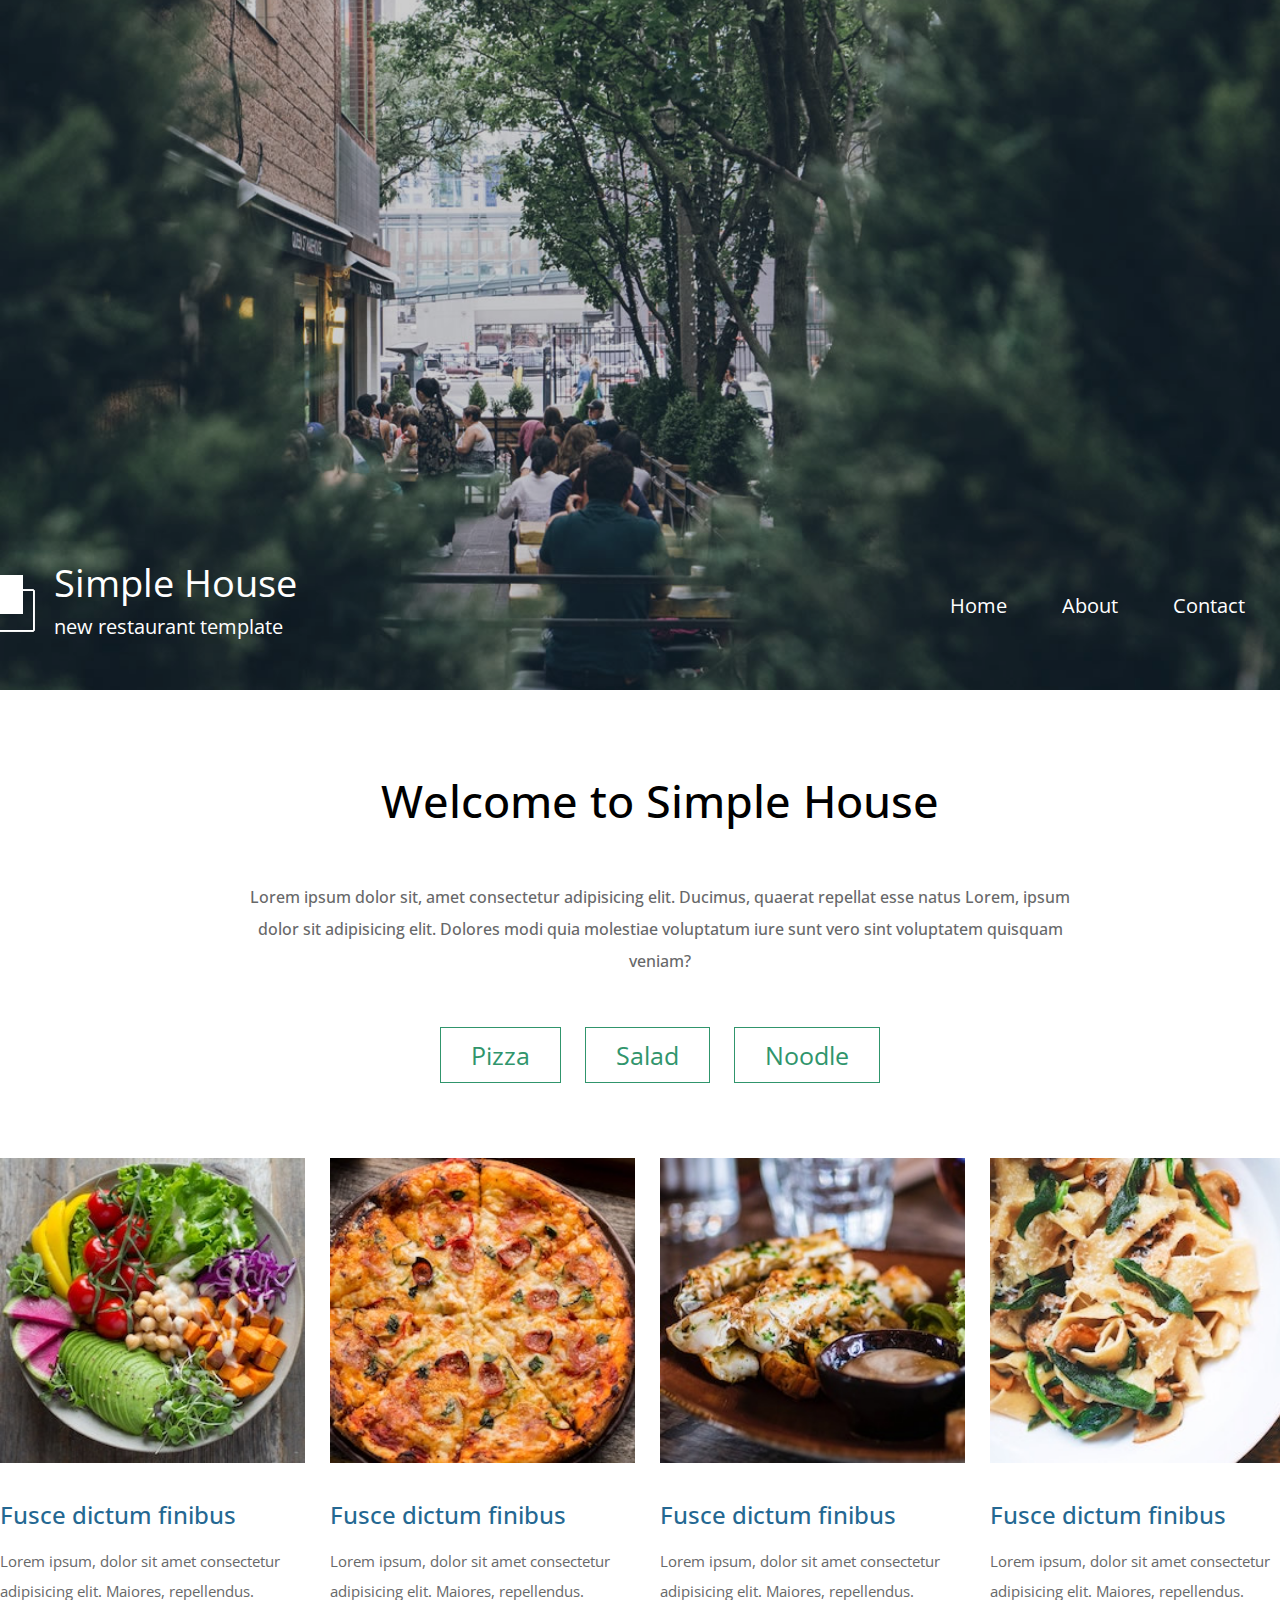
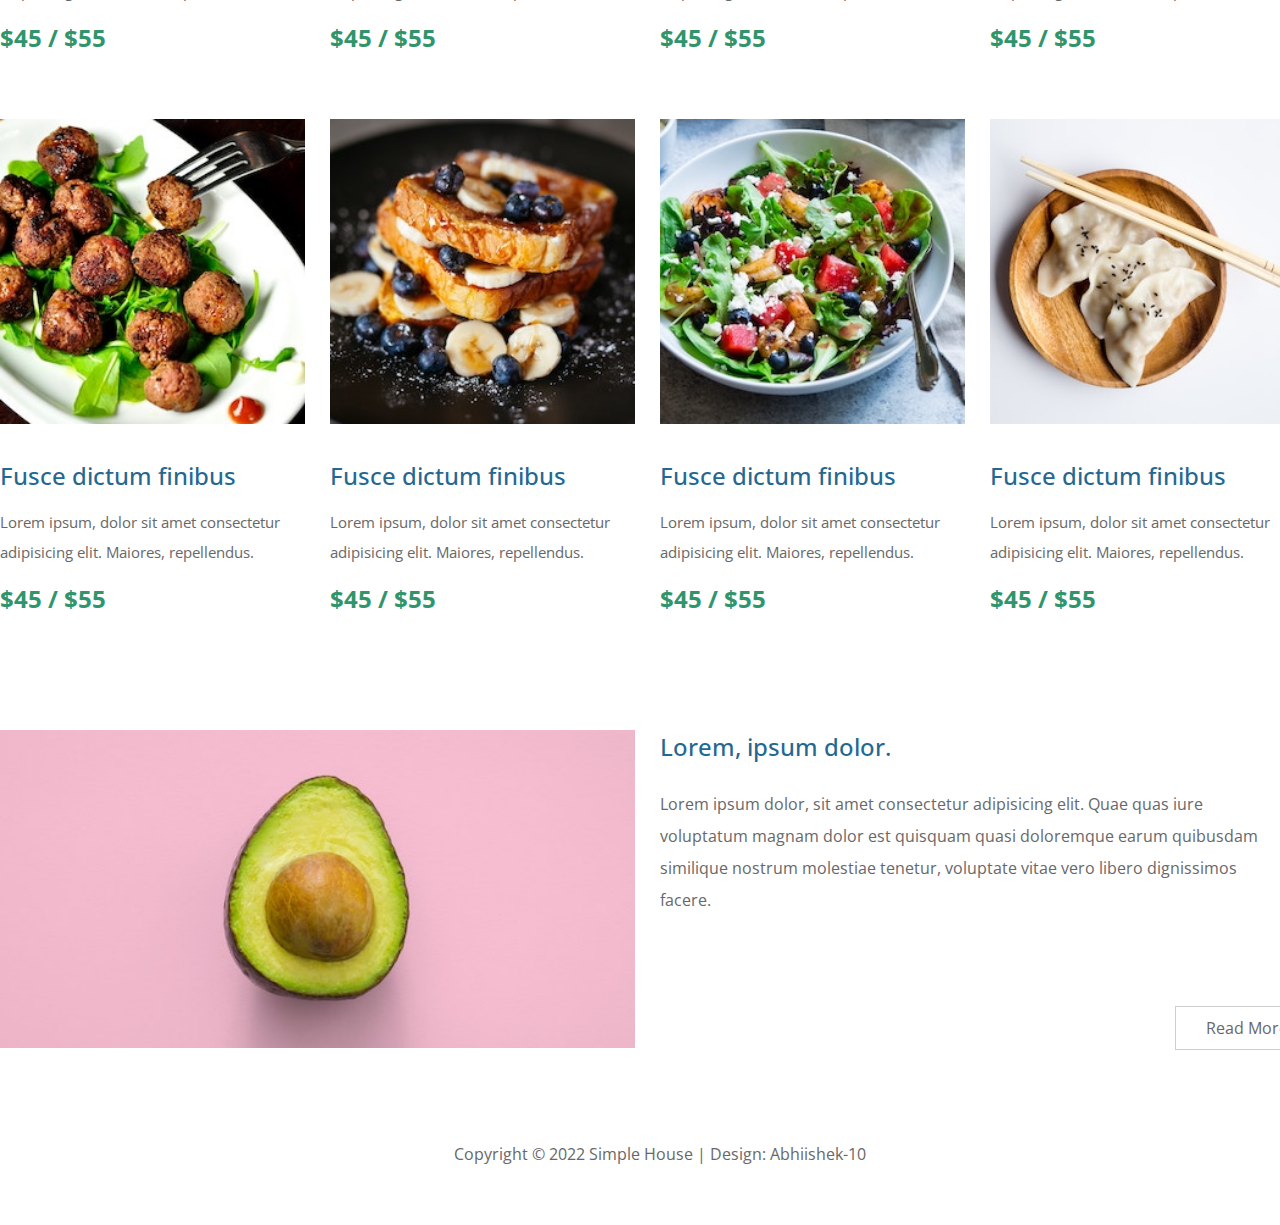
<file: index.html>
<!DOCTYPE html>
<html lang="en">
  <head>
    <meta charset="UTF-8" />
    <meta http-equiv="X-UA-Compatible" content="IE=edge" />
    <meta name="viewport" content="width=device-width, initial-scale=1.0" />
    <title>Simple House</title>
    <!-- favicons start -->
    <link rel="apple-touch-icon" sizes="57x57" href="images/apple-icon-57x57.png">
    <link rel="apple-touch-icon" sizes="60x60" href="images/apple-icon-60x60.png">
    <link rel="apple-touch-icon" sizes="72x72" href="images/apple-icon-72x72.png">
    <link rel="apple-touch-icon" sizes="76x76" href="images/apple-icon-76x76.png">
    <link rel="apple-touch-icon" sizes="114x114" href="images/apple-icon-114x114.png">
    <link rel="apple-touch-icon" sizes="120x120" href="images/apple-icon-120x120.png">
    <link rel="apple-touch-icon" sizes="144x144" href="images/apple-icon-144x144.png">
    <link rel="apple-touch-icon" sizes="152x152" href="images/apple-icon-152x152.png">
    <link rel="apple-touch-icon" sizes="180x180" href="images/apple-icon-180x180.png">
    <link rel="icon" type="image/png" sizes="192x192"  href="images/android-icon-192x192.png">
    <link rel="icon" type="image/png" sizes="32x32" href="images/favicon-32x32.png">
    <link rel="icon" type="image/png" sizes="96x96" href="images/favicon-96x96.png">
    <link rel="icon" type="image/png" sizes="16x16" href="images/favicon-16x16.png">
    <link rel="manifest" href="images/manifest.json">
    <meta name="msapplication-TileColor" content="#ffffff">
    <meta name="msapplication-TileImage" content="/ms-icon-144x144.png">
    <meta name="theme-color" content="#ffffff">
    <link rel="stylesheet" href="css/style.css" />
    <link rel="preconnect" href="https://fonts.googleapis.com" />
    <link rel="preconnect" href="https://fonts.gstatic.com" crossorigin />
    <link
      href="https://fonts.googleapis.com/css2?family=Open+Sans:wght@300;400;500&family=Roboto:wght@100;300;400&display=swap"
      rel="stylesheet"
    />
    <script src="js/jquery.js"></script>
  </head>
  <body>
    <header>
      <div class="header">
        <div class="header-container">
          <div class="nav">
            <div class="logo">
              <a href="index.html">
                <img
                  src="images/simple-house-logo.png"
                  alt="Simple-house-logo"
                />
              </a>
            </div>
            <div class="name">
              <a href="index.html">Simple House</a>
              <a href="index.html">new restaurant template</a>
            </div>
          </div>
          <div class="nav-links">
            <ul class="links">
              <li><a href="index.html">Home</a></li>
              <li><a href="#">About</a></li>
              <li><a href="#">Contact</a></li>
            </ul>
          </div>
        </div>
      </div>
    </header>
    <main class="">
      <div class="main-container">
        <h1>Welcome to Simple House</h1>
        <p>
          Lorem ipsum dolor sit, amet consectetur adipisicing elit. Ducimus,
          quaerat repellat esse natus Lorem, ipsum dolor sit adipisicing elit.
          Dolores modi quia molestiae voluptatum iure sunt vero sint voluptatem
          quisquam veniam?
        </p>

        <div class="buttons">
          <button class="btn">Pizza</button>
          <button class="btn">Salad</button>
          <button class="btn">Noodle</button>
        </div>
      </div>

      <div class="items">
        <div class="item">
          <div class="item-image">
            <img src="images/gallery/01.jpg" alt="" />
          </div>
          <h2>Fusce dictum finibus</h2>
          <p>
            Lorem ipsum, dolor sit amet consectetur adipisicing elit. Maiores,
            repellendus.
          </p>
          <h2>$45 / $55</h2>
        </div>
        <div class="item">
          <div class="item-image">
            <img src="images/gallery/02.jpg" alt="" />
          </div>
          <h2>Fusce dictum finibus</h2>
          <p>
            Lorem ipsum, dolor sit amet consectetur adipisicing elit. Maiores,
            repellendus.
          </p>
          <h2>$45 / $55</h2>
        </div>
        <div class="item">
          <div class="item-image">
            <img src="images/gallery/03.jpg" alt="" />
          </div>
          <h2>Fusce dictum finibus</h2>
          <p>
            Lorem ipsum, dolor sit amet consectetur adipisicing elit. Maiores,
            repellendus.
          </p>
          <h2>$45 / $55</h2>
        </div>
        <div class="item">
          <div class="item-image">
            <img src="images/gallery/04.jpg" alt="" />
          </div>
          <h2>Fusce dictum finibus</h2>
          <p>
            Lorem ipsum, dolor sit amet consectetur adipisicing elit. Maiores,
            repellendus.
          </p>
          <h2>$45 / $55</h2>
        </div>
        <div class="item">
          <div class="item-image">
            <img src="images/gallery/05.jpg" alt="" />
          </div>
          <h2>Fusce dictum finibus</h2>
          <p>
            Lorem ipsum, dolor sit amet consectetur adipisicing elit. Maiores,
            repellendus.
          </p>
          <h2>$45 / $55</h2>
        </div>
        <div class="item">
          <div class="item-image">
            <img src="images/gallery/06.jpg" alt="" />
          </div>
          <h2>Fusce dictum finibus</h2>
          <p>
            Lorem ipsum, dolor sit amet consectetur adipisicing elit. Maiores,
            repellendus.
          </p>
          <h2>$45 / $55</h2>
        </div>
        <div class="item">
          <div class="item-image">
            <img src="images/gallery/07.jpg" alt="" />
          </div>
          <h2>Fusce dictum finibus</h2>
          <p>
            Lorem ipsum, dolor sit amet consectetur adipisicing elit. Maiores,
            repellendus.
          </p>
          <h2>$45 / $55</h2>
        </div>
        <div class="item">
          <div class="item-image">
            <img src="images/gallery/08.jpg" alt="" />
          </div>
          <h2>Fusce dictum finibus</h2>
          <p>
            Lorem ipsum, dolor sit amet consectetur adipisicing elit. Maiores,
            repellendus.
          </p>
          <h2>$45 / $55</h2>
        </div>
      </div>

      <div class="avocado-main">
        <div class="avocado">
          <img src="images/img-01.jpg" alt="" />
        </div>
        <div class="content">
          <h2>Lorem, ipsum dolor.</h2>
          <p class="inner-content">
            Lorem ipsum dolor, sit amet consectetur adipisicing elit. Quae quas
            iure voluptatum magnam dolor est quisquam quasi doloremque earum
            quibusdam similique nostrum molestiae tenetur, voluptate vitae vero
            libero dignissimos facere.
            <div class="read-more">
              <button class="btn">Read More</button>
            </div>
          </div>
          </p>
      </div>
    </main>

    <footer>
      <div class="footer">
        <p>Copyright &#169; 2022 Simple House | Design: Abhiishek-10</p>
      </div>
    </footer>
  </body>
</html>
</file>
<file: css/style.css>
/*universal style start */

*                       { margin: 0; padding: 0; box-sizing: border-box; }
body                    { font-family: 'Open Sans', sans-serif;  } 
h1                      { font-size: 40px;}
a:link, a:visited, a:hover, a:active    { display: block; text-decoration: none; color: white;}
ul                      { list-style-type: none; margin: 0; padding: 0;}

/* universal style end */


/* header style start */
.header                     { height: 690px; background: #ffffff url("../images/simple-house-01.jpg") no-repeat center center; color: white; background-size:cover; position: relative;  }
.header:before              { height: 100%;  width: 100%; background-color: #00000030; position: absolute; content: '';}
.header-container           { width: 1320px;  left: 50%; position: absolute; bottom: 0; transform: translateX(-50%); }
.nav                        {   position: absolute; bottom: 50px; align-items: center;     }
.logo                       { margin-right: 10px; display: inline-block;  }
.logo>img                   { height: 100%; cursor: pointer; }
.name                       { display: inline-block;}
.name a:first-child         { margin-bottom: 5px; margin-top: -15px;  font-size: 38px; cursor: pointer; }
.name a:nth-child(2)        { font-size: 20px; cursor: pointer;}
.nav-links                  { position: absolute; bottom: 60px; right: 0; display: inline;  font-size: 20px;   }
.nav-links a                {  cursor: pointer;  }
.nav-links a:after          { padding-top: 10px; display: block; content: ''; border-bottom: solid 1px #ffffff; transform: scaleX(0); transition: transform 250ms ease-in-out; transform-origin:  0% 50%; }
.nav-links a:hover:after    { transform: scaleX(1);}
.links li                   { display: block; float: left; margin-right: 55px;  }

/* header style end */

/* main container style start */

.main-container                 { margin:0 auto; padding: 80px 0px 0px 0px; width: 1320px; display: block;  text-align: center;  }
.main-container h1              { margin-bottom: 50px; font-size:45px; font-weight: 500;}
.main-container p               { margin: 0 auto; padding: 0 90px 0 90px; max-width: 1000px; font-size: 16px; line-height: 2; color:#676869; font-weight:500;}
.buttons                        { margin: 50px auto 25px auto; }
.buttons button                 { margin: 0 10px;}
.btn                            { padding: 10px 30px; background-color: transparent; font-family: 'Open Sans', sans-serif; font-size: 25px; color: #30956c; text-decoration: none;  display: inline-block;  border: 1px solid #30956c;   transition: 0.4s ease; }
.btn:hover                      { color: #ffffff; cursor: pointer; background-color: #30956c;}
.items                          {margin: 0 auto;  width: 1320px;  }
.item                           { margin-top: 50px; width:calc(100% / 4 - 25px) ; margin-right: 25px;  display: block; float: left; }
/* .items .item:nth-child(4n+1)    { float: left;}
.items .item:nth-child(4n)    { margin-right: 0; float: right;} */
.item-image img                 {width: 100%; margin-bottom: 15px; }
.item h2:first-of-type          { margin: 15px 0; font-weight: 500; color: #246892;}
.item h2:last-of-type           { margin: 15px 0; color: #30956c;}
.item p                         { max-width: 300px; font-size: 15px; line-height: 2; color: #676869;}
.avocado-main                   { margin: 0 auto;  width: 1320px;  gap:30px;}
.avocado                        { margin-top: 100px; width: calc(100% /2 - 25px); display: inline-block;  }
.avocado img                    { width: 100%; height: 100%;}
.avocado-main h2                {color: #246892; font-weight: 500;   }
.content                        { margin-top: 100px; width: calc(100% / 2); height: 320px; display: block; float: right; position: relative;}
.content p                      { margin-top: 25px; max-width: calc(100% - 50px) ; font-size: 16px; color: #676869; line-height: 2; }
.content button                 { display: block; float: right; position: absolute; bottom: 0; font-size: 16px; color: #676869;  border: 1px solid #67686953; }
.content button:hover           { background-color: #676869; color: white; cursor: pointer; }
.inner-content                  { position: relative; }
.read-more                      { position: absolute; width: 100%; bottom: 0; left:515px;}

/* main container style end */


/* footer style start */
.footer                         { margin: 50px auto 20px auto; padding: 40px 0 40px 0; width: 1320px; color:#676869; text-align: center; }

/* footer style end */
</file>
